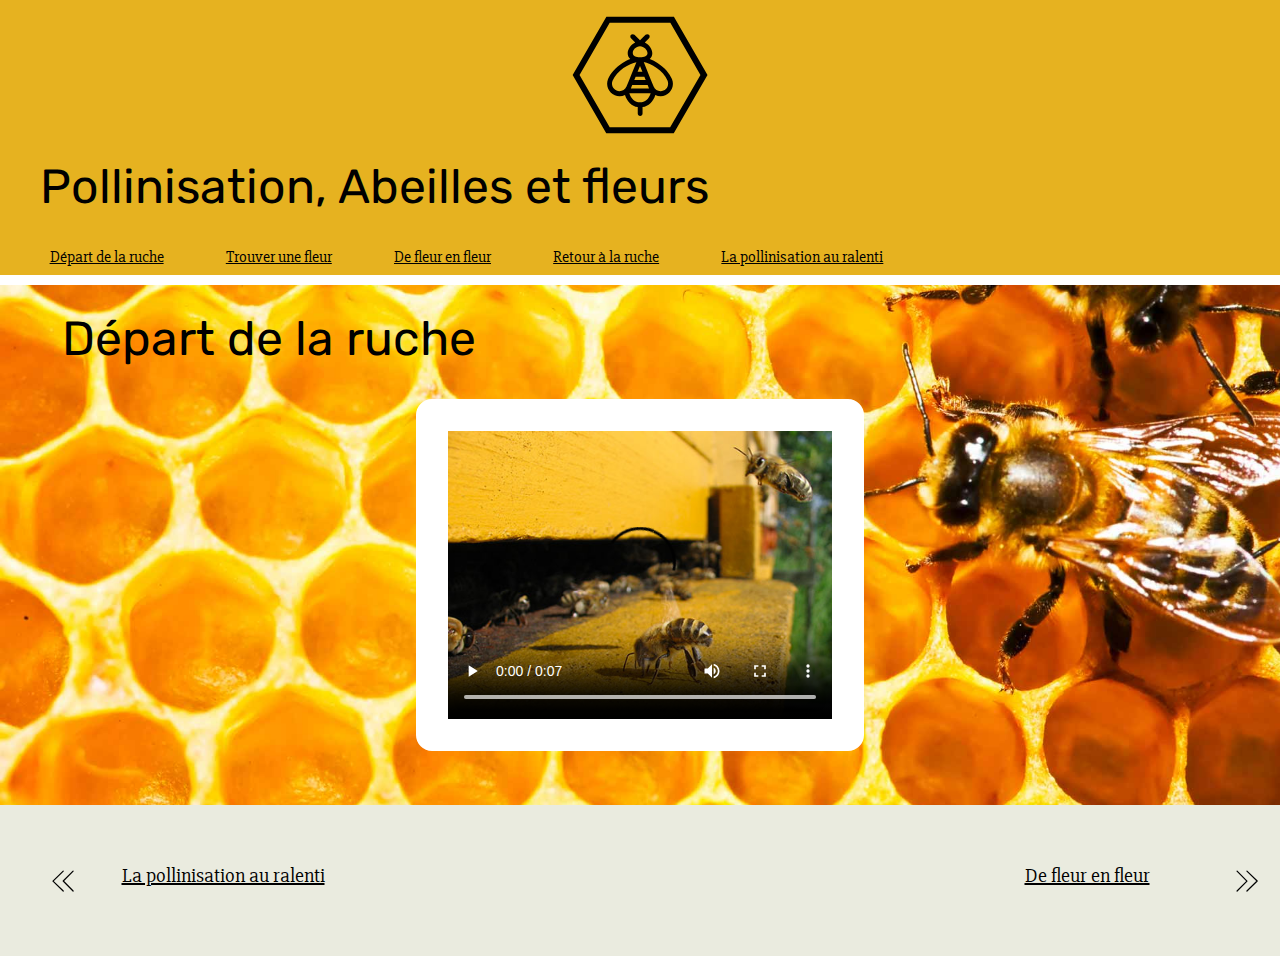
<file: video01.html>
<!DOCTYPE html>
<html>

<head>
    <link rel="icon" type="image/png" href="favicon.png" />
    <meta charset="utf-8">
    <title>Départ de la ruche</title>

  <link href="https://fonts.googleapis.com/css?family=Rubik|Slabo+27px" rel="stylesheet">

    <link rel="stylesheet" href="styles/reset.css">
    <link rel="stylesheet" href="styles/styleguide.css">
    <link rel="stylesheet" href="styles/main.css">
    <link rel="stylesheet" href="styles/typo.css">

</head>

<body>

  <header>
    <div id="logo">
      <a href="index.html"><img src="images/bee-logo.svg" alt="Home of the bee page"></a>
    </div>
    <h1>Pollinisation, Abeilles et fleurs</h1>
    <nav>
      <ul>
        <li><a href="video01.html">Départ de la ruche</a></li>
        <li><a href="video02.html">Trouver une fleur</a></li>
        <li><a href="video03.html">De fleur en fleur</a></li>
        <li><a href="video04.html">Retour à la ruche</a></li>
          <li><a href="video05.html">La pollinisation au ralenti</a></li>
      </ul>
    </nav>
  </header>
  <section class="video01">
<h1>Départ de la ruche</h1>

<video controls
       loop
       poster="images/honeybee-hive.jpg">
  <source src="media/bee-video01.mp4" type="video/mp4">
  <source src="media/bee-video01.webm" type="video/webm">
  <p>Your browser doesn't support HTML5 video. Here is a <a href="rabbit320.mp4">link to the video</a> instead.</p>
</video>
  </section>
<div class="page-navigation-block">
<a href="video05.html" class="previous"> La pollinisation au ralenti</a>

<a href="video02.html" class="next">De fleur en fleur</a>
</div>

</body>

</html>
</file>
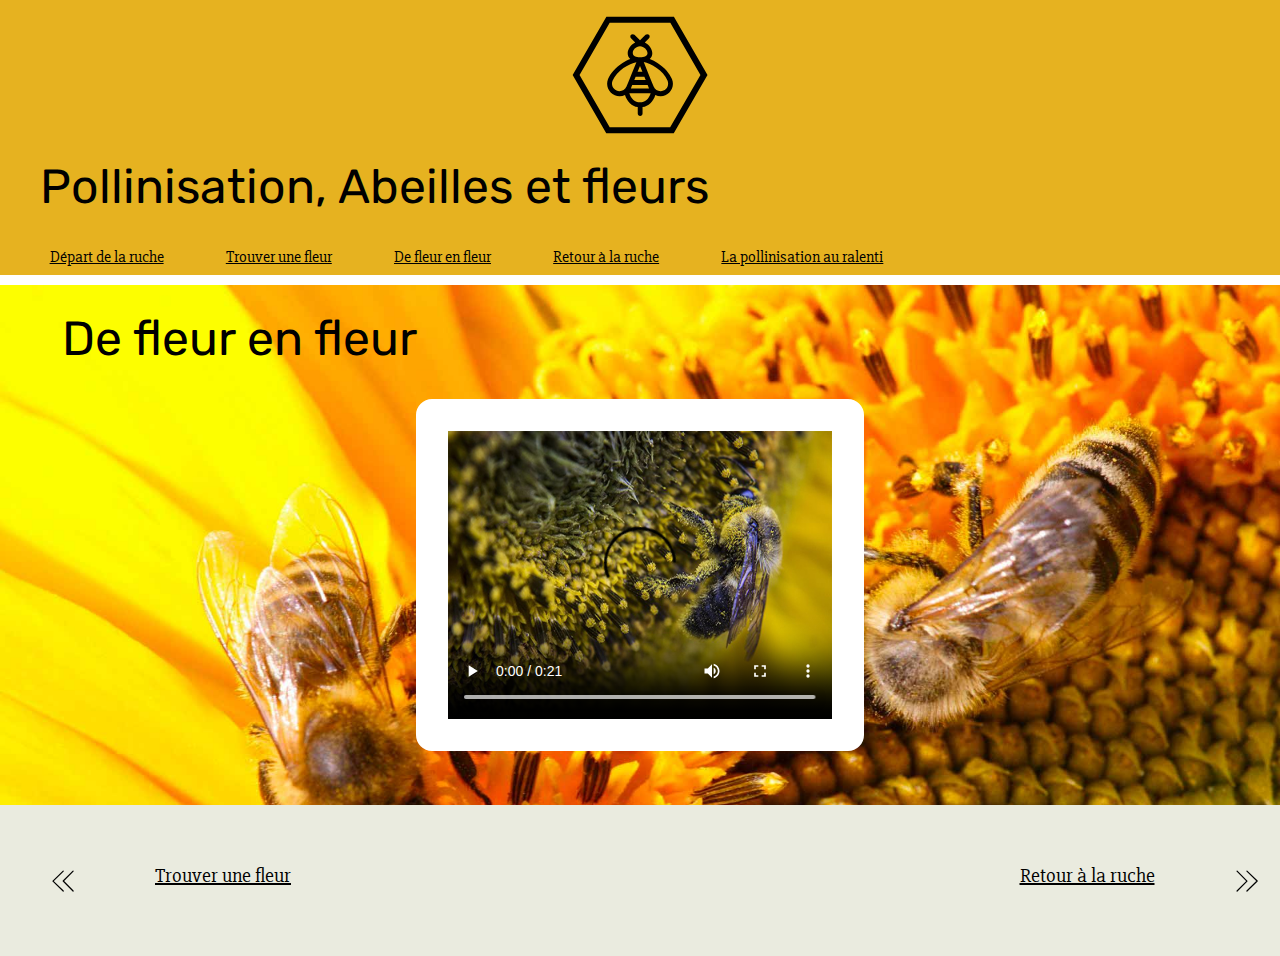
<file: video03.html>
<!DOCTYPE html>
<html>

<head>
    <link rel="icon" type="image/png" href="favicon.png" />
    <meta charset="utf-8">
    <title>De fleur en fleur</title>

    <link href="https://fonts.googleapis.com/css?family=Rubik|Slabo+27px" rel="stylesheet">

    <link rel="stylesheet" href="styles/reset.css">
    <link rel="stylesheet" href="styles/styleguide.css">
    <link rel="stylesheet" href="styles/main.css">
    <link rel="stylesheet" href="styles/typo.css">

</head>

<body>


    <header>
      <div id="logo">
        <a href="index.html"><img src="images/bee-logo.svg" alt="Home of the bee page"></a>
      </div>
      <h1>Pollinisation, Abeilles et fleurs</h1>
      <nav>
        <ul>
          <li><a href="video01.html">Départ de la ruche</a></li>
          <li><a href="video02.html">Trouver une fleur</a></li>
          <li><a href="video03.html">De fleur en fleur</a></li>
          <li><a href="video04.html">Retour à la ruche</a></li>
            <li><a href="video05.html">La pollinisation au ralenti</a></li>
        </ul>
      </nav>
    </header>
  <section class="video03">
  <h1>De fleur en fleur</h1>

  <video controls
         loop
         poster="images/fleurenfleur.jpeg">

    <source src="media/bee-video03.mp4" type="video/mp4">
    <source src="media/bee-video03.webm" type="video/webm">
    <p>Your browser doesn't support HTML5 video. Here is a <a href="rabbit320.mp4">link to the video</a> instead.</p>
  </video>
</section>
  <div class="page-navigation-block">
  <a href="video02.html" class="previous">Trouver une fleur</a>
  <a href="video04.html" class="next">Retour à la ruche</a>

  </div>


</body>

</html>
</file>
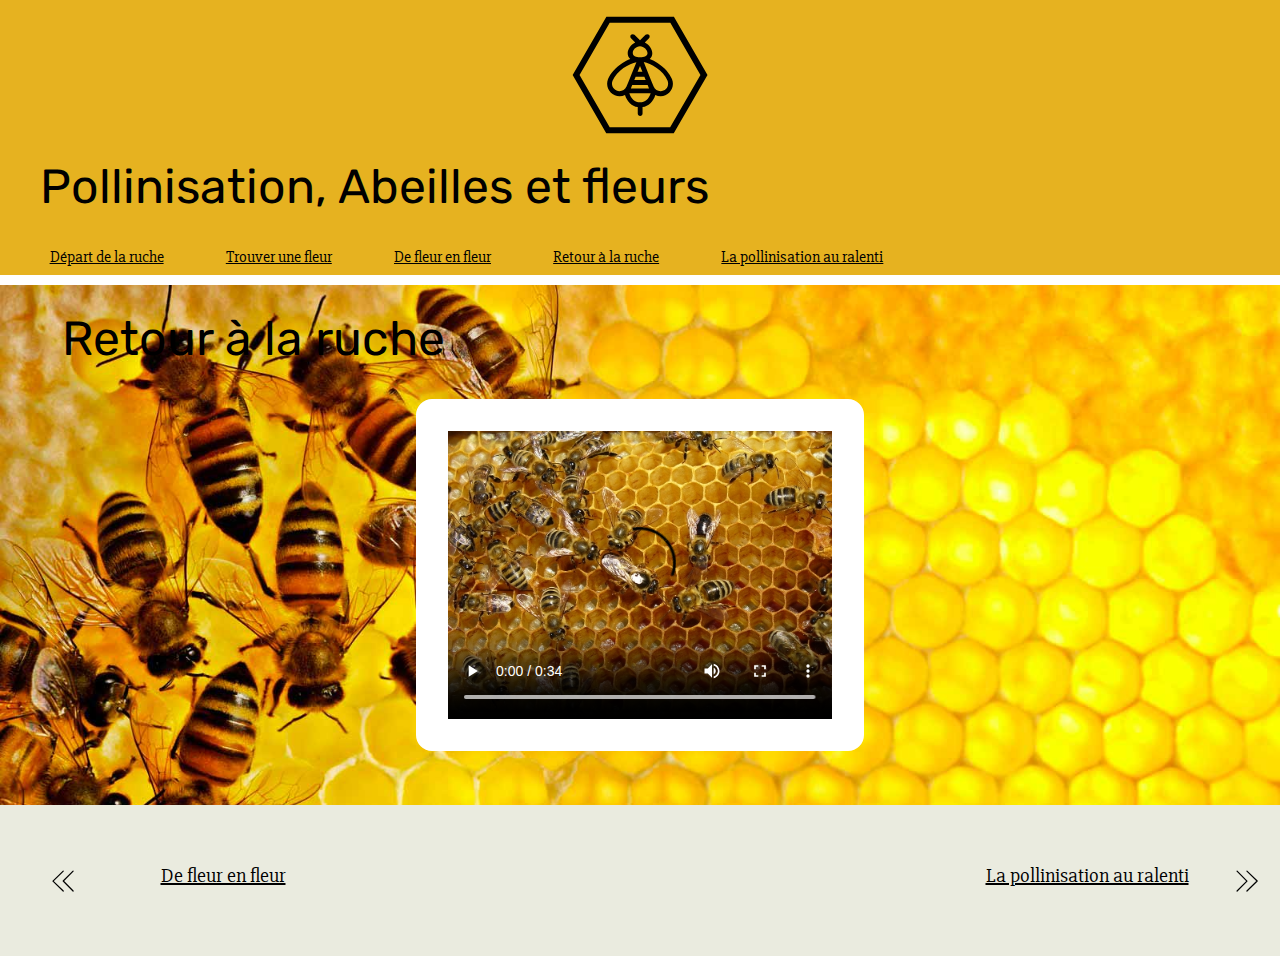
<file: video04.html>
<!DOCTYPE html>
<html>

<head>
    <link rel="icon" type="image/png" href="favicon.png" />
    <meta charset="utf-8">
    <title>Retour à la ruche</title>

    <link href="https://fonts.googleapis.com/css?family=Rubik|Slabo+27px" rel="stylesheet">

    <link rel="stylesheet" href="styles/reset.css">
    <link rel="stylesheet" href="styles/styleguide.css">
    <link rel="stylesheet" href="styles/main.css">
    <link rel="stylesheet" href="styles/typo.css">

</head>

<body>

  <header>
    <div id="logo">
      <a href="index.html"><img src="images/bee-logo.svg" alt="Home of the bee page"></a>
    </div>
    <h1>Pollinisation, Abeilles et fleurs</h1>
    <nav>
      <ul>
        <li><a href="video01.html">Départ de la ruche</a></li>
        <li><a href="video02.html">Trouver une fleur</a></li>
        <li><a href="video03.html">De fleur en fleur</a></li>
        <li><a href="video04.html">Retour à la ruche</a></li>
          <li><a href="video05.html">La pollinisation au ralenti</a></li>
      </ul>
    </nav>
  </header>
<section class="video04">
<h1>Retour à la ruche</h1>

<video controls
       loop
       poster="images/beehive.jpg">
  <source src="media/bee-video04.mp4" type="video/mp4">
  <source src="media/bee-video04.webm" type="video/webm">
  <p>Your browser doesn't support HTML5 video. Here is a <a href="rabbit320.mp4">link to the video</a> instead.</p>
</video>
</section>
<div class="page-navigation-block">
<a href="video03.html" class="previous">De fleur en fleur</a>
<a href="video05.html" class="next">La pollinisation au ralenti</a>

</div>


</body>

</html>
</file>
<file: styles/styleguide.css>
/*#### Colors in the page   ####*/

#color-1 {
 background-color: #44555c;
}

#color-2 {
 background-color: #EAEBDF;
}

#color-3 {
 background-color: #cd821d;
}

#color-4 {
 background-color: #e6b220;
}
#color-5 {
 background-color: #f8d931;
}
#color-6 {
 background-color: rebeccapurple;
}

/*#### Color section in the style page   ####*/

#colors {
  display: flex;
  flex-wrap: wrap;
  justify-content : center;
  text-align : center;
 text-transform: uppercase;
 font-size: 2em;

}

#colors li {
  height : 100px;
  width : 160px;
  border-radius: 8px;
  color : #fff;
  display: flex;
  align-items: center;
justify-content: center;
margin-right: 20px;
}

/*-- #### Styles Pour La construction des pages #### */

ol {
  list-style-type: none;
  display: flex;
  flex-wrap: wrap;
  justify-content: center;
  text-align: center;
}

ol li {
  border : 1px solid #000;
  width : 160px;
  margin : 6px;
}

li img {
  width : 100%;
}
</file>
<file: styles/main.css>
/*#### Header elements   ####*/

header {
  overflow: hidden;
  background: #e6b220;

}


footer {
  overflow: hidden;
  background: #EAEBDF;
  padding-top: 10px;
  padding-bottom: 10px;
  padding-right: 10px;
  padding-bottom: 10px;
  text-align: center;
  text-decoration-color: #fff;

}

#logo {
  width : 150px;
  margin-left: auto;
margin-right: auto;
margin-top: auto;
}

nav li {
    display: inline-block;
    text-align: center;

}

nav li a {
  display: block;
  padding: 0.6em;
  color: #000;
  margin-left: 40px;
  text-align: center;

}

.baniere {
 background: url('images/banner.jpg') ;
top center no-repeat;
 background-size: cover;
 background-attachment: fixed;
 padding : 22px;
 min-height : 65vh;
 margin-top: 10px;
 padding-top: 100px;
}

footer a {
  color: #fff;
}

.color-section {
top center no-repeat;
 background-attachment: fixed;
 padding : 22px;
 margin-top: 10px;
 padding-top: 100px;
 padding-bottom: 100px;
}
.icon {
 background: #EAEBDF ;
 padding : 22px;
 margin-top: 10px;
 padding-top: 100px;
 padding-bottom: 100px;
}

.illustration {
  background: url('images/illustration2.jpg') ;
 top center no-repeat;
  background-size: cover;
  background-attachment: fixed;
  padding : 22px;
  min-height : 30vh;

  padding-top: 100px;
}

/*#### Styles sur la video   ####*/

video {
  border : 2em solid #fff;
  border-radius: 1em;
  display: block;
  width : auto;
  margin: 2em auto;
  max-height : 32vh;
  background: #000;
}


/*#### Styles pour les navigations dans les pages   ####*/

.page-navigation-block {
  padding: 0.5em;
  background: #EAEBDF;
  overflow: hidden;
  display: flex;
  align-items: center;
  justify-content: space-between;
  height: 15vh;
}

.page-navigation-block a {
  display: block;
  padding-left: 50px;
  padding: 10px;
  color: #000;
  font-size: 20px;
  text-align: center;
  margin-left: 30px;
}

.page-navigation-block img {
width: 100px;

}



.next {

  display: flex;
  align-items: center;
  background: url('images/suivant.svg') right no-repeat;
  padding-right: 20px;
  float: right;
  width: 350px;
  height: 30px;

}

.previous {
  display: flex;
  align-items: center;
  background: url('images/precedent.svg') left no-repeat;
  padding-left: 20px;
  float: left;
  width: 350px;
  height: 30px;


}

.video01 {
 background: url('images/banner2.jpg') ;
top center no-repeat;
 background-size: cover;
 background-attachment: fixed;
 padding : 22px;
 min-height : 30vh;
 margin-top: 10px;
 padding-top: 20px;
}

.video02 {
 background: url('images/banner3.jpg') ;
top center no-repeat;
 background-size: cover;
 padding : 22px;
 min-height : 30vh;
 margin-top: 10px;
 padding-top: 20px;
}

.video03 {
 background: url('images/banner4.jpg') ;
top center no-repeat;
 background-size: cover;
 padding : 22px;
 min-height : 30vh;
 margin-top: 10px;
 padding-top: 20px;
}

.video04 {
 background: url('images/banner5.jpg') ;
top center no-repeat;
 background-size: cover;
 padding : 22px;
 min-height : 30vh;
 margin-top: 10px;
 padding-top: 20px;
}

.video05 {
 background: url('images/banner6.jpg') ;
top center no-repeat;
 background-size: cover;
 padding : 22px;
 min-height : 40vh;
 margin-top: 10px;
 padding-top: 20px;
}
</file>
<file: styles/typo.css>
body {
font-family: 'Slabo 27px', serif;
}

h1, h2, h3, h4, h5, h7, h8{
  margin: 1.414em 0 0.5em;
  font-weight: inherit;
  line-height: 1.2;
font-family: 'Rubik', sans-serif;
}

h1 {

  margin-top: 5px;
  font-size: 3em;
  margin-left: 40px;
}

h2 {font-size: 2.827em;}

h3 {font-size: 1.999em;}

h4 {font-size: 1.414em;}
/* Won't be used here */

h5 {
    font-size: 14px;
    line-height: 20px;
}

h6 { /* Foooter*/
  color: #fff;
    font-size: 20px;
    line-height: 20px;
}

h7 {
color: #fff;
    font-size: 40px;
    margin: 1.414em 0 0.5em;
    font-weight: inherit;
    line-height: 1.2;
    margin-left: 50px;


}
p {
color: #fff;

    font-size: 20px;
    line-height: 20px;
margin-right: 950px;
margin-left: 50px;
margin-bottom: 1.3em;
font-weight: inherit;
line-height: 1.2;
}
</file>
